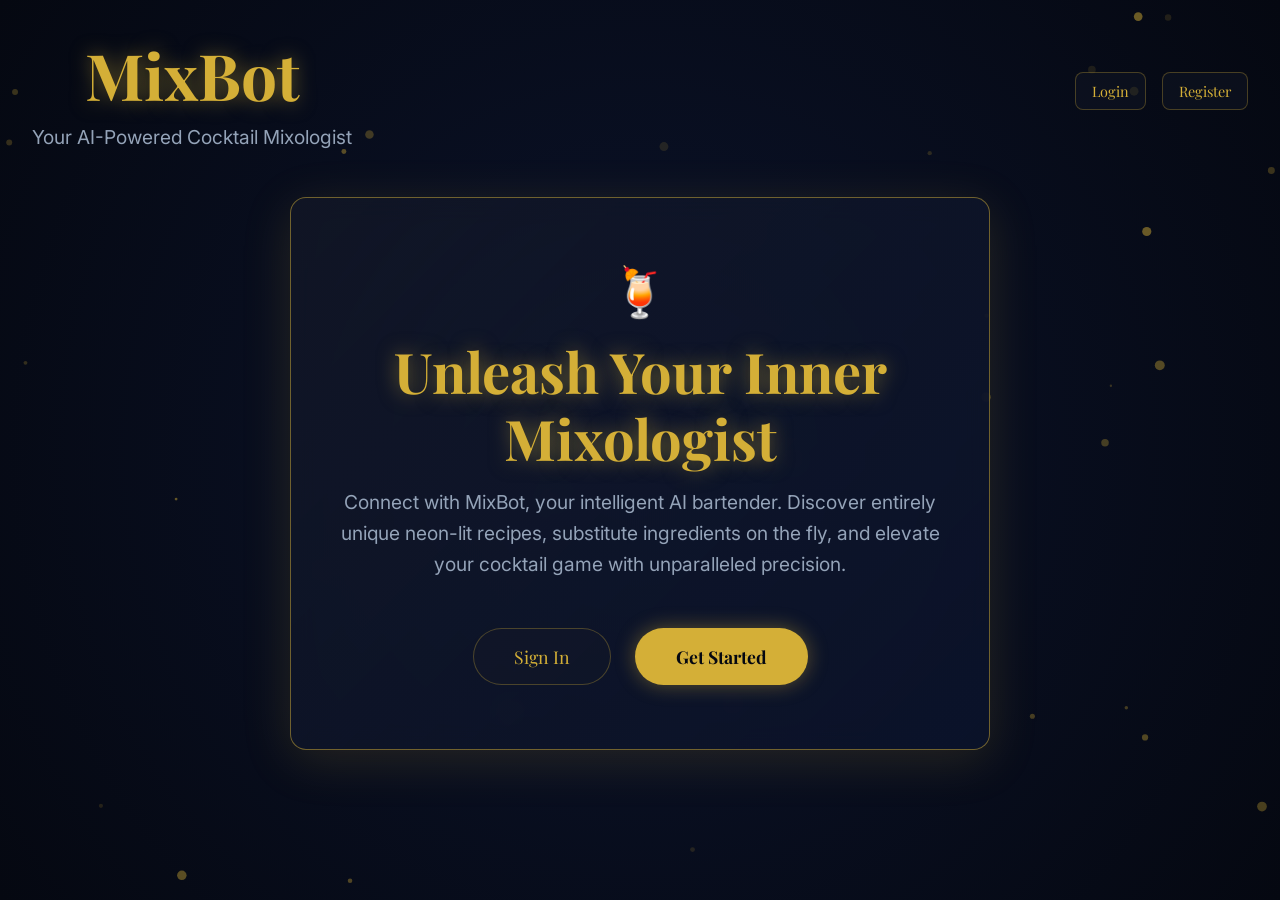
<file: frontend/index.html>
<!DOCTYPE html>
<html lang="en">

<head>
    <meta charset="UTF-8">
    <meta name="viewport" content="width=device-width, initial-scale=1.0">
    <title>MixBot: AI Cocktail Mixologist</title>
    <link
        href="https://fonts.googleapis.com/css2?family=Inter:wght@300;400;600&family=Playfair+Display:ital,wght@0,600;0,700;1,600&display=swap"
        rel="stylesheet">
    <link rel="stylesheet" href="style.css">
</head>

<body>
    <div id="particles-container"></div>

    <main class="container" style="max-width: 1400px;">
        <header style="display: flex; justify-content: space-between; align-items: center; margin-bottom: 3rem;">
            <div>
                <h1 style="margin-bottom: 0.5rem;">MixBot</h1>
                <p>Your AI-Powered Cocktail Mixologist</p>
            </div>
            <div id="auth-section" style="display: flex; gap: 1rem; align-items: center;">
                <span id="user-greeting" style="display: none; color: var(--gold); font-weight: bold;"></span>
                <button id="show-login-btn" class="glass-btn"
                    style="padding: 0.5rem 1rem; font-size: 0.9rem;">Login</button>
                <button id="show-register-btn" class="glass-btn"
                    style="padding: 0.5rem 1rem; font-size: 0.9rem;">Register</button>
                <button id="logout-btn" class="glass-btn"
                    style="padding: 0.5rem 1rem; font-size: 0.9rem; display: none;">Logout</button>
                <a href="admin.html" id="admin-panel-btn" class="glass-btn primary"
                    style="padding: 0.5rem 1rem; font-size: 0.9rem; text-decoration: none; display: none;">Admin
                    Panel</a>
            </div>
        </header>

        <div id="login-required-msg"
            style="display: flex; flex-direction: column; align-items: center; justify-content: center; height: 65vh; width: 100%; text-align: center; animation: slideUp 0.8s ease-out;">
            <div class="glass-panel"
                style="width: 100%; max-width: 700px; margin: 0 auto; padding: 4rem 3rem; background: linear-gradient(135deg, rgba(20, 25, 40, 0.7), rgba(11, 19, 43, 0.9)); border: 1px solid rgba(212, 175, 55, 0.5); box-shadow: 0 10px 50px rgba(212, 175, 55, 0.15);">
                <div style="font-size: 3rem; margin-bottom: 1rem; color: var(--gold);">🍹</div>
                <h2
                    style="font-size: 3.5rem; margin-bottom: 1rem; text-shadow: 0 0 20px var(--gold-glow); line-height: 1.2;">
                    Unleash Your Inner <br>Mixologist</h2>
                <p style="font-size: 1.2rem; color: var(--text-muted); margin-bottom: 3rem; line-height: 1.6;">
                    Connect with MixBot, your intelligent AI bartender. Discover entirely unique neon-lit recipes,
                    substitute ingredients on the fly, and elevate your cocktail game with unparalleled precision.
                </p>
                <div style="display: flex; gap: 1.5rem; justify-content: center;">
                    <button type="button" onclick="document.getElementById('show-login-btn').click()" class="glass-btn"
                        style="padding: 1rem 2.5rem; font-size: 1.1rem; border-radius: 50px;">Sign In</button>
                    <button type="button" onclick="document.getElementById('show-register-btn').click()" class="glass-btn primary"
                        style="padding: 1rem 2.5rem; font-size: 1.1rem; border-radius: 50px; box-shadow: 0 0 20px rgba(212, 175, 55, 0.4);">Get
                        Started</button>
                </div>
            </div>
        </div>

        <div class="app-grid" id="main-app" style="grid-template-columns: 350px 1fr; display: none;">
            <!-- Left Panel: Chat History -->
            <section class="glass-panel history-panel" style="display: flex; flex-direction: column; height: 75vh;">
                <div
                    style="display: flex; justify-content: space-between; align-items: center; margin-bottom: 1rem; border-bottom: 1px solid var(--glass-border); padding-bottom: 0.5rem;">
                    <h2 style="margin: 0;">Previous Updates</h2>
                    <button type="button" id="new-chat-btn" class="glass-btn"
                        style="padding: 0.3rem 0.8rem; font-size: 1rem; display: flex; align-items: center; gap: 0.3rem;"
                        title="Start a New Chat">
                        <span style="font-size: 1.2rem; font-weight: bold; line-height: 1;">+</span>
                        <span style="font-size: 0.9rem;">New Chat</span>
                    </button>
                </div>
                <div id="history-list"
                    style="flex: 1; overflow-y: auto; display: flex; flex-direction: column; gap: 1rem; padding-right: 0.5rem;">
                    <!-- History injected here -->
                </div>
                <button type="button" id="clear-history" class="glass-btn" style="margin-top: 1rem;">Clear History</button>
            </section>

            <!-- Right Panel: Chat & Results -->
            <section class="results-panel" style="display: flex; flex-direction: column; height: 75vh; gap: 1.5rem;">
                <div class="chat-container glass-panel" style="flex: 1; display: flex; flex-direction: column;">
                    <div class="chat-header">
                        <h3
                            style="margin-bottom: 0.5rem; border-bottom: 1px solid var(--glass-border); padding-bottom: 0.5rem;">
                            Chat with MixBot</h3>
                    </div>
                    <div id="chat-messages" class="chat-messages"
                        style="flex: 1; overflow-y: auto; display: flex; flex-direction: column; gap: 1rem; padding: 1rem 0;">
                        <div class="message bot-message">
                            <p>Hello! I'm MixBot. Tell me what's in your bar, or ask me for a surprise cocktail recipe!
                            </p>
                        </div>
                    </div>
                    <form id="chat-form" class="chat-input-area"
                        style="display: flex; gap: 0.5rem; margin-top: auto; padding-top: 1rem; border-top: 1px solid var(--glass-border);"
                        onsubmit="event.preventDefault(); return false;">
                        <input type="text" id="chat-input" placeholder="Ask to mix a drink, get substitutions, etc...">
                        <button type="button" id="chat-send" class="glass-btn primary" style="padding: 0.5rem 1rem;">Send</button>
                    </form>
                </div>

                <div id="recipe-container" class="recipe-container">
                    <!-- Target for displaying recipes when history item is clicked -->
                </div>
            </section>
        </div>
    </main>

    <!-- Auth Modal -->
    <div id="auth-modal"
        style="display: none; position: fixed; top: 0; left: 0; width: 100%; height: 100%; background: rgba(0,0,0,0.7); z-index: 1000; justify-content: center; align-items: center;">
        <div class="glass-panel" style="max-width: 400px; width: 90%; position: relative; padding: 2.5rem;">
            <span id="close-auth-modal"
                style="position: absolute; right: 15px; top: 15px; cursor: pointer; font-size: 1.5rem; color: var(--gold);">&times;</span>
            <h2 id="auth-modal-title" style="margin-bottom: 1.5rem; text-align: center;">Login</h2>

            <div id="auth-register-fields"
                style="display: none; flex-direction: column; gap: 0.5rem; margin-bottom: 1rem;">
                <label style="color: var(--gold); font-size: 0.9rem;">Name</label>
                <input type="text" id="auth-name" placeholder="Your Name"
                    style="background: rgba(0,0,0,0.3); border: 1px solid var(--glass-border); padding: 0.8rem; border-radius: 8px; color: white;">
            </div>

            <div style="display: flex; flex-direction: column; gap: 0.5rem; margin-bottom: 1rem;">
                <label style="color: var(--gold); font-size: 0.9rem;">Email</label>
                <input type="email" id="auth-email" placeholder="email@example.com"
                    style="background: rgba(0,0,0,0.3); border: 1px solid var(--glass-border); padding: 0.8rem; border-radius: 8px; color: white;">
            </div>

            <div style="display: flex; flex-direction: column; gap: 0.5rem; margin-bottom: 1.5rem;">
                <label style="color: var(--gold); font-size: 0.9rem;">Password</label>
                <input type="password" id="auth-password" placeholder="••••••••"
                    style="background: rgba(0,0,0,0.3); border: 1px solid var(--glass-border); padding: 0.8rem; border-radius: 8px; color: white;">
            </div>

            <button id="auth-submit-btn" class="glass-btn primary"
                style="width: 100%; padding: 0.8rem; font-size: 1.1rem; margin-bottom: 1rem;">Login</button>

            <div style="text-align: center; margin: 1rem 0; color: var(--text-muted); font-size: 0.9rem;">OR</div>

            <div id="g_id_onload"
                data-client_id="990625537445-mmvcr1ksau3qbp9u5lol9eo16f3pjkkp.apps.googleusercontent.com"
                data-context="signin" data-ux_mode="popup" data-callback="handleGoogleLogin" data-auto_prompt="false">
            </div>
            <div class="g_id_signin" data-type="standard" data-shape="rectangular" data-theme="outline"
                data-text="signin_with" data-size="large" data-logo_alignment="left"
                style="display: flex; justify-content: center; margin-bottom: 1rem;">
            </div>

            <p id="auth-error" style="color: #ff6b6b; margin-top: 1rem; text-align: center; display: none;"></p>
        </div>
    </div>

    <script src="https://accounts.google.com/gsi/client" async defer></script>
    <script src="particles.js"></script>
    <script src="app.js?v=3"></script>
</body>

</html>
</file>
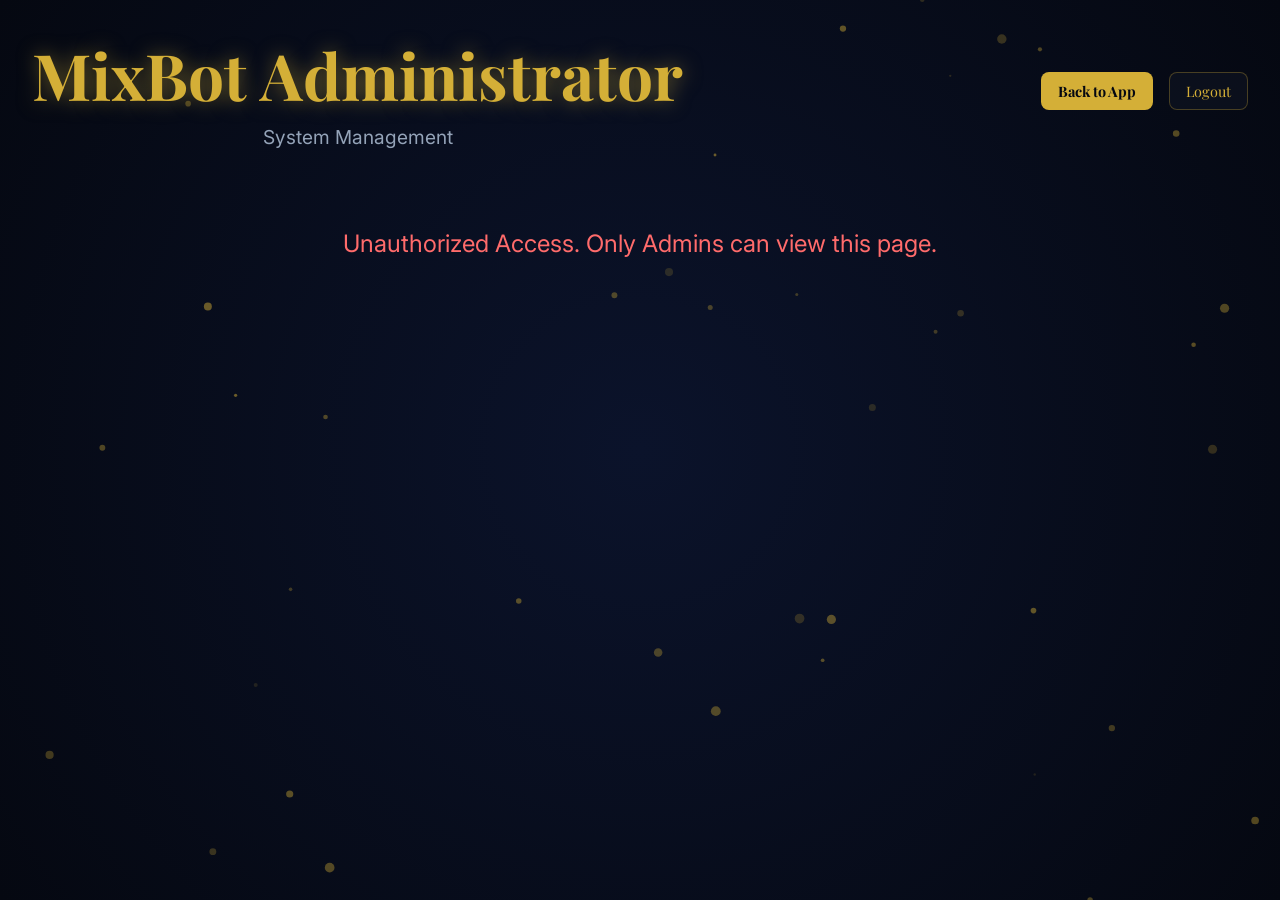
<file: frontend/admin.html>
<!DOCTYPE html>
<html lang="en">
<head>
    <meta charset="UTF-8">
    <meta name="viewport" content="width=device-width, initial-scale=1.0">
    <title>MixBot: Admin Panel</title>
    <link href="https://fonts.googleapis.com/css2?family=Inter:wght@300;400;600&family=Playfair+Display:ital,wght@0,600;0,700;1,600&display=swap" rel="stylesheet">
    <link rel="stylesheet" href="style.css">
    <style>
        .admin-section { margin-bottom: 2rem; }
        table { width: 100%; border-collapse: collapse; margin-top: 1rem; color: white; }
        th, td { padding: 0.8rem; text-align: left; border-bottom: 1px solid var(--glass-border); }
        th { color: var(--gold); }
        .danger-btn { background: rgba(255,50,50,0.2) !important; border: 1px solid rgba(255,50,50,0.5) !important; color: #ff6b6b !important; }
        .danger-btn:hover { background: rgba(255,50,50,0.4) !important; }
        .modal { display: none; position: fixed; top:0; left:0; width:100%; height:100%; background:rgba(0,0,0,0.8); z-index: 1000; justify-content: center; align-items: center; }
        .modal-content { background: #1a1a2e; border: 1px solid var(--glass-border); padding: 2rem; border-radius: 12px; max-width: 600px; width: 90%; max-height: 80vh; overflow-y: auto; color: white;}
        .close-btn { float: right; cursor: pointer; font-size: 1.5rem; color: #ff6b6b; }
        .chat-line-user { color: var(--gold); margin-bottom: 0.5rem; }
        .chat-line-bot { color: #a0a0ff; margin-bottom: 1rem; }
    </style>
</head>
<body>
    <div id="particles-container"></div>
    
    <main class="container" style="max-width: 1400px;">
        <header style="display: flex; justify-content: space-between; align-items: center; margin-bottom: 3rem;">
            <div>
                <h1 style="margin-bottom: 0.5rem;"><a href="index.html" style="text-decoration: none; color: inherit;">MixBot Administrator</a></h1>
                <p>System Management</p>
            </div>
            <div id="auth-section" style="display: flex; gap: 1rem; align-items: center;">
                <span id="user-greeting" style="color: var(--gold); font-weight: bold;"></span>
                <a href="index.html" class="glass-btn primary" style="padding: 0.5rem 1rem; font-size: 0.9rem; text-decoration: none;">Back to App</a>
                <button id="logout-btn" class="glass-btn" style="padding: 0.5rem 1rem; font-size: 0.9rem;">Logout</button>
            </div>
        </header>

        <section id="unauthorized-msg" style="text-align: center; margin-top: 5rem; font-size: 1.5rem; color: #ff6b6b; display: none;">
            Unauthorized Access. Only Admins can view this page.
        </section>

        <div id="admin-content" style="display: none;">
            <div class="admin-section glass-panel">
                <h2>Registered Users</h2>
                <div style="overflow-x: auto;">
                    <table id="users-table">
                        <thead>
                            <tr>
                                <th>ID</th>
                                <th>Name</th>
                                <th>Email</th>
                                <th>Role</th>
                                <th>Actions</th>
                            </tr>
                        </thead>
                        <tbody>
                            <!-- Users injected here -->
                        </tbody>
                    </table>
                </div>
            </div>

            <div class="admin-section glass-panel">
                <h2>Global Recipe History</h2>
                <div style="overflow-x: auto;">
                    <table id="history-table">
                        <thead>
                            <tr>
                                <th>History ID</th>
                                <th>User Email</th>
                                <th>Recipe Name</th>
                                <th>Created At</th>
                                <th>Actions</th>
                            </tr>
                        </thead>
                        <tbody>
                            <!-- History injected here -->
                        </tbody>
                    </table>
                </div>
            </div>
            <div class="admin-section glass-panel">
                <h2>Global Chat History</h2>
                <div style="overflow-x: auto;">
                    <table id="chat-history-table">
                        <thead>
                            <tr>
                                <th>Session ID</th>
                                <th>User Email</th>
                                <th>Title</th>
                                <th>Updated At</th>
                                <th>Actions</th>
                            </tr>
                        </thead>
                        <tbody>
                            <!-- Chats injected here -->
                        </tbody>
                    </table>
                </div>
            </div>
        </div>

        <div id="chat-modal" class="modal">
            <div class="modal-content">
                <span class="close-btn" onclick="document.getElementById('chat-modal').style.display='none'">&times;</span>
                <h2>Chat Session</h2>
                <div id="chat-modal-body" style="margin-top: 1rem;"></div>
            </div>
        </div>
    </main>

    <script src="particles.js"></script>
    <script>
        const API_URL = window.location.hostname === 'localhost' || window.location.hostname === '127.0.0.1'
            ? 'http://127.0.0.1:8000/api'
            : 'https://mix-bot-ew5v.onrender.com/api';
        
        function getAuthHeaders() {
            const token = localStorage.getItem('mixbot_token');
            if (!token) return { 'Content-Type': 'application/json' };
            return { 'Content-Type': 'application/json', 'Authorization': `Bearer ${token}` };
        }

        async function initAdmin() {
            const token = localStorage.getItem('mixbot_token');
            const isAdmin = localStorage.getItem('mixbot_is_admin') === 'true';
            const name = localStorage.getItem('mixbot_user_name');

            if (!token || !isAdmin) {
                document.getElementById('unauthorized-msg').style.display = 'block';
                document.getElementById('admin-content').style.display = 'none';
                return;
            }

            document.getElementById('user-greeting').innerText = `Admin: ${name}`;
            document.getElementById('admin-content').style.display = 'block';

            loadUsers();
            loadHistory();
            loadChatSessions();
        }

        async function loadUsers() {
            try {
                const res = await fetch(`${API_URL}/admin/users`, { headers: getAuthHeaders() });
                if (!res.ok) throw new Error("Failed to load users");
                const users = await res.json();
                
                const tbody = document.querySelector('#users-table tbody');
                tbody.innerHTML = users.map(u => `
                    <tr>
                        <td>${u.id}</td>
                        <td>${u.name}</td>
                        <td>${u.email}</td>
                        <td><span class="badge" style="background: ${u.is_admin ? 'rgba(255, 215, 0, 0.2)' : 'rgba(255,255,255,0.1)'}">${u.is_admin ? 'Admin' : 'User'}</span></td>
                        <td>
                            <button onclick="toggleRole(${u.id}, ${u.is_admin})" class="glass-btn" style="padding: 0.3rem 0.6rem; font-size: 0.8rem; margin-right: 0.5rem;">${u.is_admin ? 'Demote' : 'Promote'}</button>
                            <button onclick="deleteUser(${u.id})" class="glass-btn danger-btn" style="padding: 0.3rem 0.6rem; font-size: 0.8rem;">Delete</button>
                        </td>
                    </tr>
                `).join('');
            } catch(e) {
                console.error(e);
            }
        }

        window.toggleRole = async function(id, currentIsAdmin) {
            if (!confirm(`Are you sure you want to ${currentIsAdmin ? 'demote' : 'promote'} this user?`)) return;
            try {
                const res = await fetch(`${API_URL}/admin/users/${id}/role`, { method: 'PATCH', headers: getAuthHeaders() });
                if (res.ok) {
                    loadUsers();
                } else {
                    const data = await res.json();
                    alert(data.detail || "Failed to change role");
                }
            } catch(e) {
                console.error(e);
            }
        };

        window.deleteUser = async function(id) {
            if (!confirm(`Are you sure you want to delete user ${id}? This action cannot be undone.`)) return;
            try {
                const res = await fetch(`${API_URL}/admin/users/${id}`, { method: 'DELETE', headers: getAuthHeaders() });
                if (res.ok) {
                    loadUsers();
                } else {
                    const data = await res.json();
                    alert(data.detail || "Failed to delete user");
                }
            } catch(e) {
                console.error(e);
            }
        };

        async function loadHistory() {
            try {
                const res = await fetch(`${API_URL}/admin/history`, { headers: getAuthHeaders() });
                if (!res.ok) throw new Error("Failed to load history");
                const history = await res.json();
                
                const tbody = document.querySelector('#history-table tbody');
                tbody.innerHTML = history.map(h => {
                    const dateStr = new Date(h.created_at.endsWith('Z') ? h.created_at : h.created_at + 'Z').toLocaleString('en-IN', { timeZone: 'Asia/Kolkata' });
                    return `
                    <tr>
                        <td>${h.id}</td>
                        <td>${h.user_email || 'Anonymous'}</td>
                        <td>${h.recipe.name}</td>
                        <td>${dateStr}</td>
                        <td>
                            <button onclick="deleteHistory(${h.id})" class="glass-btn danger-btn" style="padding: 0.3rem 0.6rem; font-size: 0.8rem;">Delete</button>
                        </td>
                    </tr>
                `}).join('');
            } catch(e) {
                console.error(e);
            }
        }

        window.deleteHistory = async function(id) {
            if (!confirm(`Are you sure you want to delete history record ${id}?`)) return;
            try {
                const res = await fetch(`${API_URL}/admin/history/${id}`, { method: 'DELETE', headers: getAuthHeaders() });
                if (res.ok) {
                    loadHistory();
                } else {
                    alert("Failed to delete history");
                }
            } catch(e) {
                console.error(e);
            }
        };

        async function loadChatSessions() {
            try {
                const res = await fetch(`${API_URL}/admin/chat_sessions`, { headers: getAuthHeaders() });
                if (!res.ok) throw new Error("Failed to load chat history");
                window.adminChats = await res.json();
                
                const tbody = document.querySelector('#chat-history-table tbody');
                tbody.innerHTML = window.adminChats.map(c => {
                    const dateStr = new Date(c.updated_at.endsWith('Z') ? c.updated_at : c.updated_at + 'Z').toLocaleString('en-IN', { timeZone: 'Asia/Kolkata' });
                    return `
                    <tr>
                        <td title="${c.session_id}">${c.id}</td>
                        <td>${c.user_email || 'Anonymous'}</td>
                        <td>${c.title}</td>
                        <td>${dateStr}</td>
                        <td>
                            <button onclick="viewChatSession('${c.session_id}')" class="glass-btn primary" style="padding: 0.3rem 0.6rem; font-size: 0.8rem; margin-right: 0.5rem;">View</button>
                            <button onclick="deleteChatSession('${c.session_id}')" class="glass-btn danger-btn" style="padding: 0.3rem 0.6rem; font-size: 0.8rem;">Delete</button>
                        </td>
                    </tr>
                `}).join('');
            } catch(e) {
                console.error(e);
            }
        }

        window.viewChatSession = function(sessionId) {
            try {
                const chat = window.adminChats.find(c => c.session_id === sessionId);
                if (!chat) return;
                const history = chat.history_json;
                const body = document.getElementById('chat-modal-body');
                body.innerHTML = history.map(msg => {
                    const isUser = msg.role === 'user';
                    return `<div class="${isUser ? 'chat-line-user' : 'chat-line-bot'}">
                                <strong>${isUser ? 'User' : 'MixBot'}:</strong> ${msg.text.replace(/\n/g, '<br>')}
                            </div>`;
                }).join('');
                document.getElementById('chat-modal').style.display = 'flex';
            } catch(e) {
                console.error("Failed to parse chat data", e);
            }
        };

        window.deleteChatSession = async function(sessionId) {
            if (!confirm(`Are you sure you want to delete chat session ${sessionId}?`)) return;
            try {
                const res = await fetch(`${API_URL}/admin/chat_sessions/${sessionId}`, { method: 'DELETE', headers: getAuthHeaders() });
                if (res.ok) {
                    loadChatSessions();
                } else {
                    alert("Failed to delete chat session");
                }
            } catch(e) {
                console.error(e);
            }
        };

        document.getElementById('logout-btn').addEventListener('click', () => {
            localStorage.removeItem('mixbot_token');
            localStorage.removeItem('mixbot_user_name');
            localStorage.removeItem('mixbot_is_admin');
            localStorage.removeItem('mixbot_chats');
            window.location.href = 'index.html';
        });

        document.addEventListener('DOMContentLoaded', initAdmin);
    </script>
</body>
</html>
</file>
<file: frontend/style.css>
:root {
    --bg-dark: #050811;
    --bg-blue: #0b132b;
    --gold: #d4af37;
    --gold-glow: rgba(212, 175, 55, 0.5);
    --gold-dim: rgba(212, 175, 55, 0.2);
    --glass-bg: rgba(20, 25, 40, 0.4);
    --glass-border: rgba(212, 175, 55, 0.3);
    --text-main: #e2e8f0;
    --text-muted: #94a3b8;
    --font-heading: 'Playfair Display', serif;
    --font-body: 'Inter', sans-serif;
}

* {
    box-sizing: border-box;
    margin: 0;
    padding: 0;
}

body {
    background: radial-gradient(circle at center, var(--bg-blue) 0%, var(--bg-dark) 100%);
    background-attachment: fixed;
    color: var(--text-main);
    font-family: var(--font-body);
    min-height: 100vh;
    overflow-x: hidden;
}

#particles-container {
    position: fixed;
    top: 0; left: 0; width: 100%; height: 100%;
    pointer-events: none;
    z-index: -1;
}

h1, h2, h3, h4 {
    font-family: var(--font-heading);
    color: var(--gold);
}

.container {
    max-width: 1200px;
    margin: 0 auto;
    padding: 2rem;
}

header {
    text-align: center;
    margin-bottom: 3rem;
    animation: fadeInDown 1s ease-out;
}

header h1 {
    font-size: 4rem;
    text-shadow: 0 0 20px var(--gold-glow);
    margin-bottom: 0.5rem;
}

header p {
    font-size: 1.2rem;
    color: var(--text-muted);
}

.glass-panel {
    background: var(--glass-bg);
    backdrop-filter: blur(12px);
    -webkit-backdrop-filter: blur(12px);
    border: 1px solid var(--glass-border);
    border-radius: 16px;
    padding: 1.5rem;
    box-shadow: 0 8px 32px rgba(0, 0, 0, 0.3);
    transition: transform 0.3s ease, border-color 0.3s ease;
}

.glass-panel:hover {
    transform: translateY(-2px);
    border-color: rgba(212, 175, 55, 0.6);
}

.app-grid {
    display: grid;
    grid-template-columns: 1fr 1.5fr;
    gap: 2rem;
}

.controls-panel {
    display: flex;
    flex-direction: column;
    gap: 1.5rem;
}

.input-group, .selectors, .sliders {
    display: flex;
    flex-direction: column;
    gap: 0.5rem;
}

.input-group label, .selector-group label, .slider-group label {
    font-weight: 600;
    font-size: 0.9rem;
    color: var(--gold);
}

.chip-input-container {
    display: flex;
    flex-wrap: wrap;
    gap: 0.5rem;
    background: rgba(0,0,0,0.3);
    border: 1px solid var(--glass-border);
    border-radius: 8px;
    padding: 0.5rem;
    align-items: center;
}

#ingredient-chips {
    display: flex;
    flex-wrap: wrap;
    gap: 0.5rem;
}

.chip {
    background: var(--gold-dim);
    border: 1px solid var(--gold);
    color: var(--gold);
    padding: 0.3rem 0.6rem;
    border-radius: 16px;
    font-size: 0.85rem;
    display: flex;
    align-items: center;
    gap: 0.3rem;
    animation: popIn 0.3s cubic-bezier(0.175, 0.885, 0.32, 1.275);
}

.chip span { cursor: pointer; font-weight: bold; }

input[type="text"], textarea, select {
    background: transparent;
    border: none;
    color: var(--text-main);
    font-family: var(--font-body);
    outline: none;
    flex: 1;
    padding: 0.5rem;
    min-width: 150px;
}

textarea {
    background: rgba(0,0,0,0.3);
    border: 1px solid var(--glass-border);
    border-radius: 8px;
    resize: vertical;
    min-height: 80px;
}

select {
    background: rgba(10, 15, 30, 0.9);
    border: 1px solid var(--glass-border);
    border-radius: 8px;
}

.quick-add {
    display: flex;
    flex-wrap: wrap;
    gap: 0.5rem;
    align-items: center;
    font-size: 0.85rem;
}

.quick-btn {
    background: transparent;
    border: 1px solid var(--text-muted);
    color: var(--text-muted);
    border-radius: 12px;
    padding: 0.2rem 0.6rem;
    cursor: pointer;
    transition: all 0.2s;
}

.quick-btn:hover {
    border-color: var(--gold);
    color: var(--gold);
    text-shadow: 0 0 5px var(--gold-glow);
}

.selectors {
    flex-direction: row;
    gap: 1rem;
}

.selector-group { flex: 1; }

.sliders input[type="range"] {
    width: 100%;
    accent-color: var(--gold);
    cursor: pointer;
}

.glass-btn {
    font-family: var(--font-heading);
    background: var(--glass-bg);
    border: 1px solid var(--glass-border);
    color: var(--gold);
    padding: 0.8rem 1.5rem;
    border-radius: 8px;
    cursor: pointer;
    font-size: 1.1rem;
    transition: all 0.3s;
}

.glass-btn:hover {
    background: var(--gold-dim);
    box-shadow: 0 0 15px var(--gold-glow);
}

.glass-btn.primary {
    background: var(--gold);
    color: var(--bg-dark);
    font-weight: bold;
}

.glass-btn.primary:hover {
    background: #e6c555;
    box-shadow: 0 0 25px var(--gold-glow);
}

.glow {
    animation: glowPulse 2s infinite alternate;
}

/* Right Panel */
.results-panel {
    display: flex;
    flex-direction: column;
    gap: 2rem;
}

.recipe-container {
    display: flex;
    flex-direction: column;
    gap: 1.5rem;
}

.recipe-card {
    animation: slideUp 0.5s ease-out;
}

.recipe-header {
    display: flex;
    justify-content: space-between;
    align-items: center;
    border-bottom: 1px solid var(--glass-border);
    padding-bottom: 1rem;
    margin-bottom: 1rem;
}

.recipe-header h3 { font-size: 1.8rem; }

.badges {
    display: flex;
    gap: 0.5rem;
}

.badge {
    background: rgba(0,0,0,0.5);
    border: 1px solid var(--text-muted);
    padding: 0.2rem 0.5rem;
    border-radius: 4px;
    font-size: 0.8rem;
    color: var(--text-muted);
}

.recipe-body {
    display: grid;
    grid-template-columns: 1fr 1.5fr;
    gap: 1.5rem;
}

.recipe-list ul, .recipe-list ol {
    margin-left: 1.2rem;
    margin-top: 0.5rem;
    margin-bottom: 1rem;
    color: var(--text-main);
}

.recipe-list li { margin-bottom: 0.3rem; }

.flavor-profile, .fun-fact {
    background: rgba(0,0,0,0.2);
    padding: 1rem;
    border-radius: 8px;
    margin-top: 1rem;
    border-left: 3px solid var(--gold);
}

.flavor-profile p, .fun-fact p {
    font-size: 0.9rem;
    color: var(--text-main);
    margin-top: 0.3rem;
}

.flavor-profile strong, .fun-fact strong {
    color: var(--gold);
}

/* Chat */
.chat-container {
    display: flex;
    flex-direction: column;
    height: 400px;
}

.chat-messages {
    flex: 1;
    overflow-y: auto;
    display: flex;
    flex-direction: column;
    gap: 1rem;
    padding: 1rem 0;
}

.chat-messages::-webkit-scrollbar { width: 6px; }
.chat-messages::-webkit-scrollbar-thumb { background: var(--glass-border); border-radius: 3px; }

.message {
    padding: 0.8rem;
    border-radius: 8px;
    max-width: 80%;
    line-height: 1.4;
    font-size: 0.95rem;
}

.bot-message {
    background: rgba(212, 175, 55, 0.1);
    align-self: flex-start;
    border: 1px solid var(--glass-border);
}

.user-message {
    background: rgba(255, 255, 255, 0.1);
    align-self: flex-end;
    border: 1px solid rgba(255, 255, 255, 0.2);
}

.chat-input-area {
    display: flex;
    gap: 0.5rem;
    margin-top: auto;
    padding-top: 1rem;
    border-top: 1px solid var(--glass-border);
}

/* History Drawer */
#history-toggle {
    position: fixed;
    top: 2rem;
    right: 2rem;
    z-index: 100;
}

#history-drawer {
    position: fixed;
    top: 0; right: -400px;
    width: 350px;
    height: 100vh;
    border-radius: 0;
    border-left: 1px solid var(--glass-border);
    z-index: 99;
    transition: right 0.3s ease;
    display: flex;
    flex-direction: column;
    background: rgba(11, 19, 43, 0.95);
    backdrop-filter: blur(15px);
}

#history-drawer.open { right: 0; }
#history-list {
    flex: 1;
    overflow-y: auto;
    margin-top: 1rem;
    margin-bottom: 1rem;
    display: flex; flex-direction: column; gap: 1rem;
}

#history-list::-webkit-scrollbar { width: 6px; }
#history-list::-webkit-scrollbar-thumb { background: var(--glass-border); border-radius: 3px; }

.history-item { 
    cursor: pointer; 
    padding: 0.8rem; 
    border-bottom: 1px solid rgba(255,255,255,0.1); 
    transition: background 0.2s;
}
.history-item:hover {
    background: var(--gold-dim);
}
.history-item h4 {
    color: var(--gold);
    margin-bottom: 0.3rem;
}
.history-item p {
    font-size: 0.8rem;
    color: var(--text-muted);
}

/* Animations */
@keyframes fadeInDown {
    from { opacity: 0; transform: translateY(-20px); }
    to { opacity: 1; transform: translateY(0); }
}

@keyframes slideUp {
    from { opacity: 0; transform: translateY(20px); }
    to { opacity: 1; transform: translateY(0); }
}

@keyframes popIn {
    0% { transform: scale(0.8); opacity: 0; }
    100% { transform: scale(1); opacity: 1; }
}

@keyframes glowPulse {
    from { box-shadow: 0 0 10px var(--gold-dim); }
    to { box-shadow: 0 0 20px var(--gold-glow); }
}

/* Responsive */
@media (max-width: 768px) {
    .app-grid { grid-template-columns: 1fr; }
    .recipe-body { grid-template-columns: 1fr; }
    header h1 { font-size: 3rem; }
    #history-drawer { width: 100%; right: -100%; }
}
</file>
